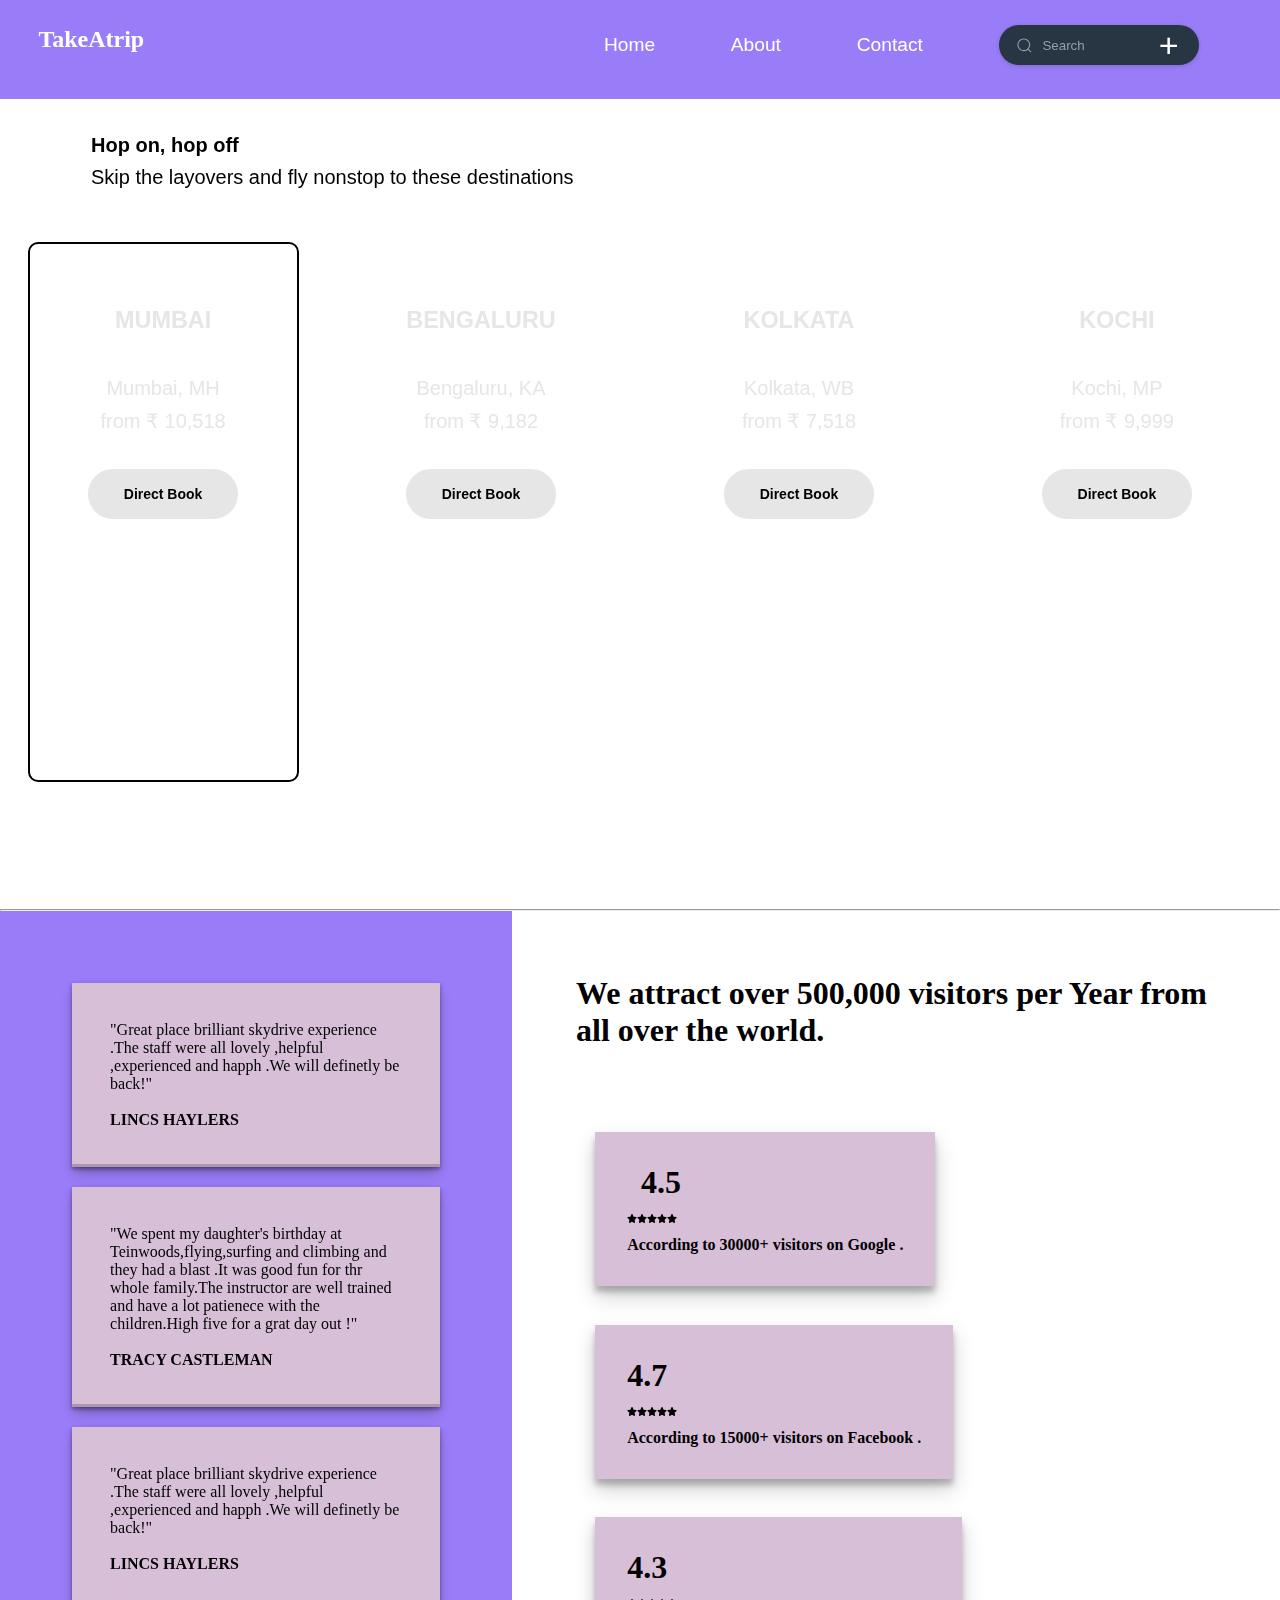
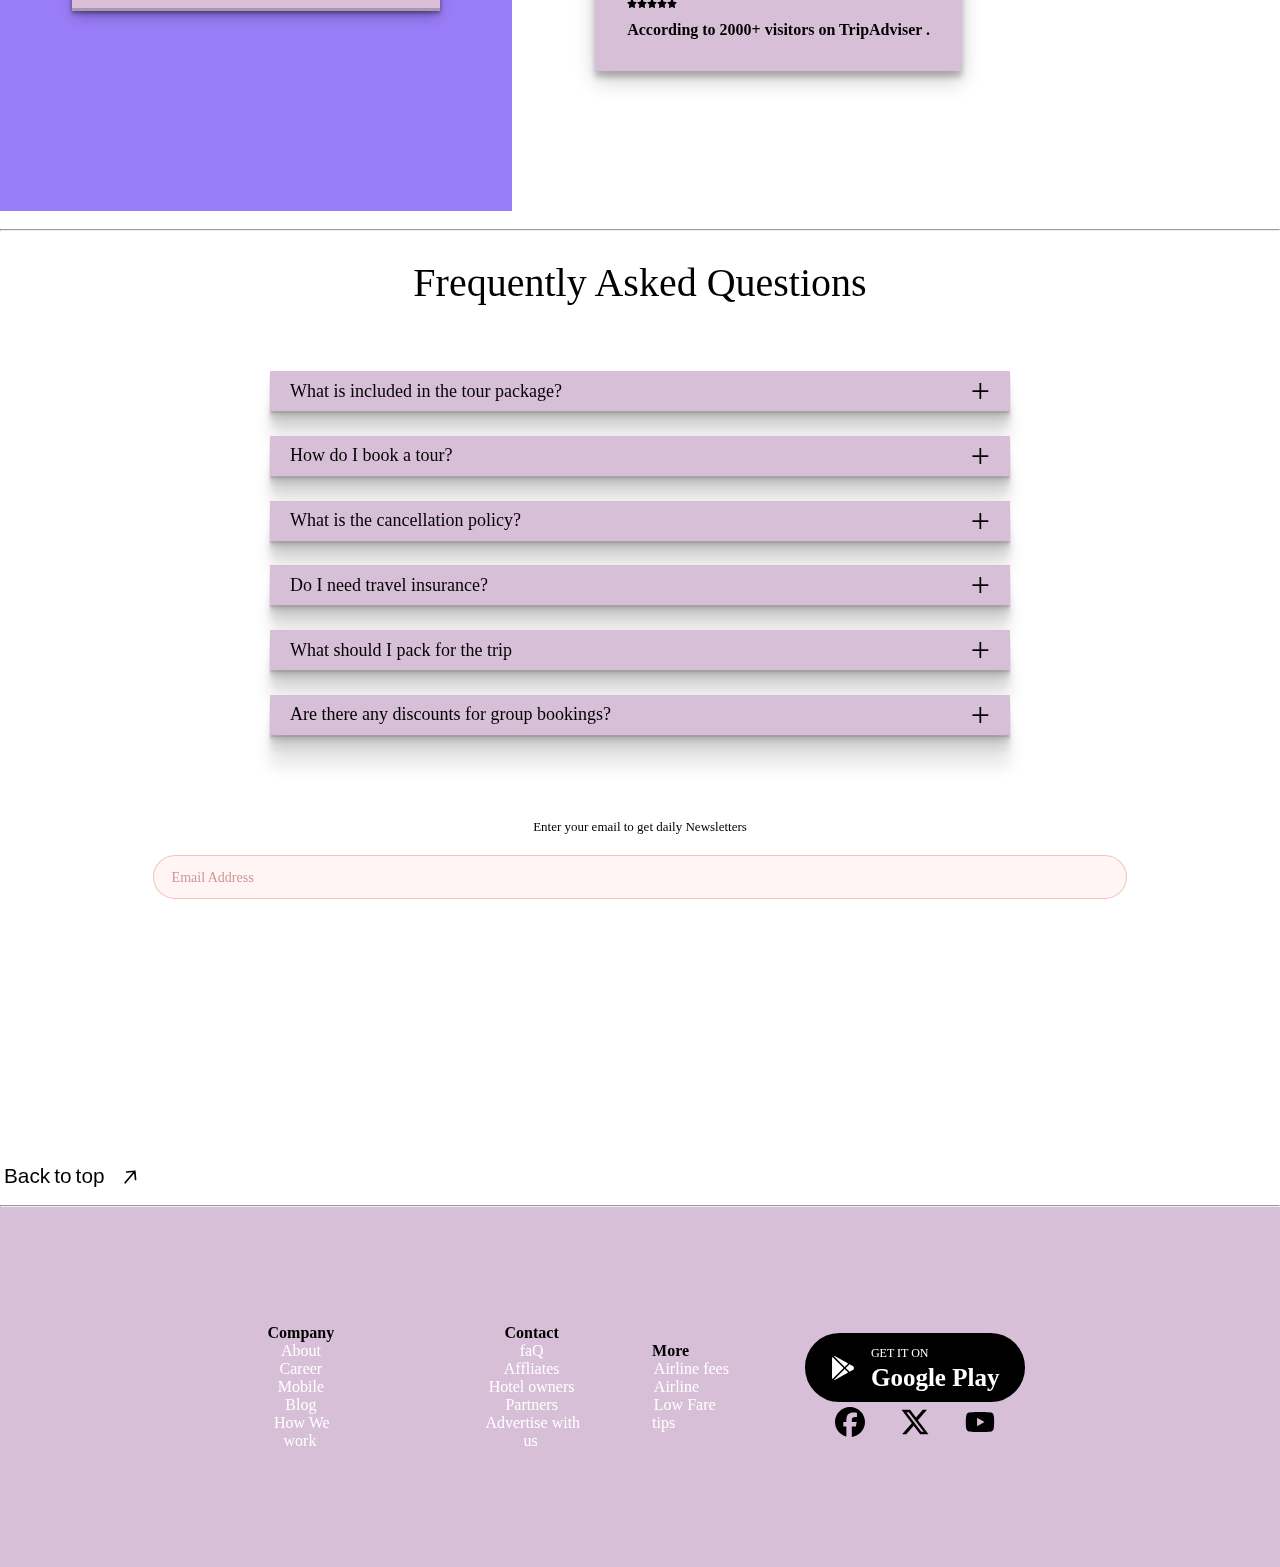
<file: Task 1 /index.html>
<!DOCTYPE html>
<html lang="en">
<head>
    <meta charset="UTF-8">
    <meta name="viewport" content="width=device-width, initial-scale=1.0">
    <title>Landing Page</title>
    <link rel="preconnect" href="https://fonts.googleapis.com">
<link rel="preconnect" href="https://fonts.gstatic.com" crossorigin>
<link href="https://fonts.googleapis.com/css2?family=Playwrite+FR+Moderne:wght@100..400&display=swap" rel="stylesheet">
    <link  rel="stylesheet" href="style.css">
</head>
<body>
    <div id="main">
        <div id="nav">
            <div id="webname">
               TakeAtrip
            </div>
            <div id="icon">
                <ul >
               <li><a class="active" href="#" >Home</a> </li> 
               <li><a href="#" >About </a> </li> 
               <li><a href="#" >Contact</a> </li>
               <li>
                <form class="form">
                    <label for="search">
                        <input class="input" type="text" required="" placeholder="Search " id="search">
                        <div class="fancy-bg"></div>
                        <div class="search">
                            <svg viewBox="0 0 24 24" aria-hidden="true" class="r-14j79pv r-4qtqp9 r-yyyyoo r-1xvli5t r-dnmrzs r-4wgw6l r-f727ji r-bnwqim r-1plcrui r-lrvibr">
                                <g>
                                    <path d="M21.53 20.47l-3.66-3.66C19.195 15.24 20 13.214 20 11c0-4.97-4.03-9-9-9s-9 4.03-9 9 4.03 9 9 9c2.215 0 4.24-.804 5.808-2.13l3.66 3.66c.147.146.34.22.53.22s.385-.073.53-.22c.295-.293.295-.767.002-1.06zM3.5 11c0-4.135 3.365-7.5 7.5-7.5s7.5 3.365 7.5 7.5-3.365 7.5-7.5 7.5-7.5-3.365-7.5-7.5z"></path>
                                </g>
                            </svg>
                        </div>
                        <button class="close-btn" type="reset">
                            <svg xmlns="http://www.w3.org/2000/svg" class="h-5 w-5" viewBox="0 0 20 20" fill="currentColor">
                                <path fill-rule="evenodd" d="M4.293 4.293a1 1 0 011.414 0L10 8.586l4.293-4.293a1 1 0 111.414 1.414L11.414 10l4.293 4.293a1 1 0 01-1.414 1.414L10 11.414l-4.293 4.293a1 1 0 01-1.414-1.414L8.586 10 4.293 5.707a1 1 0 010-1.414z" clip-rule="evenodd"></path>
                            </svg>
                        </button>
                    </label>
                </form>
               </li> 
                </ul>
            </div>
        </div>
         <div id="page1">

            <div class="heading">
                <strong>Hop on, hop off</strong>
                <br> 
                Skip the layovers and fly nonstop to these destinations
            </div>
            <div class="travel_cards" id="travel-cards">
                <div class="cards_pic1" id="card-pic1">
                    <h3>MUMBAI</h3>
                    <br>
                    <p>Mumbai, MH<br>from ₹ 10,518</p>
                        <br>
                        <button class="direct"> Direct Book</button>
                </div>
                <div class="cards_pic2" id="card-pic2">
                    <h3>BENGALURU</h3><br>
                    <p>Bengaluru, KA <br>from ₹ 9,182</p><br>
                        <button class="direct">Direct Book</button>
                </div>
                <div class="cards_pic3" id="card-pic3">
                    <h3>KOLKATA </h3><br><p>Kolkata, WB<br>from ₹ 7,518</p><br>
                        <button class="direct">Direct Book
                        </button>
                </div>
                <div class="cards_pic4" id="card-pic4">
                    <h3>KOCHI</h3>
                    <br>
                    <p>Kochi, MP <br>from ₹ 9,999
                    </p>
                    <br>
                    <button class="direct">Direct Book</button>
                </div>
            </div>
        </div> 
        <hr>
      <div id="page3">
            <div id="opinion">
                <div id="card1">"Great place brilliant skydrive experience .The staff were all lovely ,helpful ,experienced and happh .We will definetly be back!"  
                    <br><br>
                    <strong>LINCS HAYLERS</strong>
                </div>
                <div id="card2">"We spent my daughter's birthday at Teinwoods,flying,surfing and climbing and they had a blast .It was good fun for thr whole family.The instructor are well trained and have a lot patienece with the children.High five for a grat day out !"
                    <br><br>
                    <strong>TRACY CASTLEMAN</strong>
                </div>
                <div id="card3">"Great place brilliant skydrive experience .The staff were all lovely ,helpful ,experienced and happh .We will definetly be back!"  
                    <br><br>
                    <strong>LINCS HAYLERS</strong>
                </div>
            </div>
            <div id="reviews">
                <div id="section1">
                  <h1>
                    We attract over <strong>500,000</strong> visitors per Year from all over the world.
                  </h1>  
                </div>
                <div id="section2">
                    <div id="rate1">
                        <h1 class="heading">4.5</h1>
                        <div id="star">
                            <svg xmlns="http://www.w3.org/2000/svg" viewBox="0 0 576 512"><!--!Font Awesome Free 6.5.2 by @fontawesome - https://fontawesome.com License - https://fontawesome.com/license/free Copyright 2024 Fonticons, Inc.--><path d="M316.9 18C311.6 7 300.4 0 288.1 0s-23.4 7-28.8 18L195 150.3 51.4 171.5c-12 1.8-22 10.2-25.7 21.7s-.7 24.2 7.9 32.7L137.8 329 113.2 474.7c-2 12 3 24.2 12.9 31.3s23 8 33.8 2.3l128.3-68.5 128.3 68.5c10.8 5.7 23.9 4.9 33.8-2.3s14.9-19.3 12.9-31.3L438.5 329 542.7 225.9c8.6-8.5 11.7-21.2 7.9-32.7s-13.7-19.9-25.7-21.7L381.2 150.3 316.9 18z"/></svg>
                            <svg xmlns="http://www.w3.org/2000/svg" viewBox="0 0 576 512"><!--!Font Awesome Free 6.5.2 by @fontawesome - https://fontawesome.com License - https://fontawesome.com/license/free Copyright 2024 Fonticons, Inc.--><path d="M316.9 18C311.6 7 300.4 0 288.1 0s-23.4 7-28.8 18L195 150.3 51.4 171.5c-12 1.8-22 10.2-25.7 21.7s-.7 24.2 7.9 32.7L137.8 329 113.2 474.7c-2 12 3 24.2 12.9 31.3s23 8 33.8 2.3l128.3-68.5 128.3 68.5c10.8 5.7 23.9 4.9 33.8-2.3s14.9-19.3 12.9-31.3L438.5 329 542.7 225.9c8.6-8.5 11.7-21.2 7.9-32.7s-13.7-19.9-25.7-21.7L381.2 150.3 316.9 18z"/></svg>
                            <svg xmlns="http://www.w3.org/2000/svg" viewBox="0 0 576 512"><!--!Font Awesome Free 6.5.2 by @fontawesome - https://fontawesome.com License - https://fontawesome.com/license/free Copyright 2024 Fonticons, Inc.--><path d="M316.9 18C311.6 7 300.4 0 288.1 0s-23.4 7-28.8 18L195 150.3 51.4 171.5c-12 1.8-22 10.2-25.7 21.7s-.7 24.2 7.9 32.7L137.8 329 113.2 474.7c-2 12 3 24.2 12.9 31.3s23 8 33.8 2.3l128.3-68.5 128.3 68.5c10.8 5.7 23.9 4.9 33.8-2.3s14.9-19.3 12.9-31.3L438.5 329 542.7 225.9c8.6-8.5 11.7-21.2 7.9-32.7s-13.7-19.9-25.7-21.7L381.2 150.3 316.9 18z"/></svg>
                            <svg xmlns="http://www.w3.org/2000/svg" viewBox="0 0 576 512"><!--!Font Awesome Free 6.5.2 by @fontawesome - https://fontawesome.com License - https://fontawesome.com/license/free Copyright 2024 Fonticons, Inc.--><path d="M316.9 18C311.6 7 300.4 0 288.1 0s-23.4 7-28.8 18L195 150.3 51.4 171.5c-12 1.8-22 10.2-25.7 21.7s-.7 24.2 7.9 32.7L137.8 329 113.2 474.7c-2 12 3 24.2 12.9 31.3s23 8 33.8 2.3l128.3-68.5 128.3 68.5c10.8 5.7 23.9 4.9 33.8-2.3s14.9-19.3 12.9-31.3L438.5 329 542.7 225.9c8.6-8.5 11.7-21.2 7.9-32.7s-13.7-19.9-25.7-21.7L381.2 150.3 316.9 18z"/></svg>
                            <svg xmlns="http://www.w3.org/2000/svg" viewBox="0 0 576 512"><!--!Font Awesome Free 6.5.2 by @fontawesome - https://fontawesome.com License - https://fontawesome.com/license/free Copyright 2024 Fonticons, Inc.--><path d="M316.9 18C311.6 7 300.4 0 288.1 0s-23.4 7-28.8 18L195 150.3 51.4 171.5c-12 1.8-22 10.2-25.7 21.7s-.7 24.2 7.9 32.7L137.8 329 113.2 474.7c-2 12 3 24.2 12.9 31.3s23 8 33.8 2.3l128.3-68.5 128.3 68.5c10.8 5.7 23.9 4.9 33.8-2.3s14.9-19.3 12.9-31.3L438.5 329 542.7 225.9c8.6-8.5 11.7-21.2 7.9-32.7s-13.7-19.9-25.7-21.7L381.2 150.3 316.9 18z"/></svg>
                        </div>
                        <h4>According to 30000+ visitors on Google .</h4>
                    </div>
                    <div id="rate2">
                        <h1>4.7</h1>
                        <div id="star">
                            <svg xmlns="http://www.w3.org/2000/svg" viewBox="0 0 576 512"><path d="M316.9 18C311.6 7 300.4 0 288.1 0s-23.4 7-28.8 18L195 150.3 51.4 171.5c-12 1.8-22 10.2-25.7 21.7s-.7 24.2 7.9 32.7L137.8 329 113.2 474.7c-2 12 3 24.2 12.9 31.3s23 8 33.8 2.3l128.3-68.5 128.3 68.5c10.8 5.7 23.9 4.9 33.8-2.3s14.9-19.3 12.9-31.3L438.5 329 542.7 225.9c8.6-8.5 11.7-21.2 7.9-32.7s-13.7-19.9-25.7-21.7L381.2 150.3 316.9 18z"/></svg>
                            <svg xmlns="http://www.w3.org/2000/svg" viewBox="0 0 576 512"><path d="M316.9 18C311.6 7 300.4 0 288.1 0s-23.4 7-28.8 18L195 150.3 51.4 171.5c-12 1.8-22 10.2-25.7 21.7s-.7 24.2 7.9 32.7L137.8 329 113.2 474.7c-2 12 3 24.2 12.9 31.3s23 8 33.8 2.3l128.3-68.5 128.3 68.5c10.8 5.7 23.9 4.9 33.8-2.3s14.9-19.3 12.9-31.3L438.5 329 542.7 225.9c8.6-8.5 11.7-21.2 7.9-32.7s-13.7-19.9-25.7-21.7L381.2 150.3 316.9 18z"/></svg>
                            <svg xmlns="http://www.w3.org/2000/svg" viewBox="0 0 576 512"><path d="M316.9 18C311.6 7 300.4 0 288.1 0s-23.4 7-28.8 18L195 150.3 51.4 171.5c-12 1.8-22 10.2-25.7 21.7s-.7 24.2 7.9 32.7L137.8 329 113.2 474.7c-2 12 3 24.2 12.9 31.3s23 8 33.8 2.3l128.3-68.5 128.3 68.5c10.8 5.7 23.9 4.9 33.8-2.3s14.9-19.3 12.9-31.3L438.5 329 542.7 225.9c8.6-8.5 11.7-21.2 7.9-32.7s-13.7-19.9-25.7-21.7L381.2 150.3 316.9 18z"/></svg>
                            <svg xmlns="http://www.w3.org/2000/svg" viewBox="0 0 576 512"><path d="M316.9 18C311.6 7 300.4 0 288.1 0s-23.4 7-28.8 18L195 150.3 51.4 171.5c-12 1.8-22 10.2-25.7 21.7s-.7 24.2 7.9 32.7L137.8 329 113.2 474.7c-2 12 3 24.2 12.9 31.3s23 8 33.8 2.3l128.3-68.5 128.3 68.5c10.8 5.7 23.9 4.9 33.8-2.3s14.9-19.3 12.9-31.3L438.5 329 542.7 225.9c8.6-8.5 11.7-21.2 7.9-32.7s-13.7-19.9-25.7-21.7L381.2 150.3 316.9 18z"/></svg>
                            <svg xmlns="http://www.w3.org/2000/svg" viewBox="0 0 576 512"><path d="M316.9 18C311.6 7 300.4 0 288.1 0s-23.4 7-28.8 18L195 150.3 51.4 171.5c-12 1.8-22 10.2-25.7 21.7s-.7 24.2 7.9 32.7L137.8 329 113.2 474.7c-2 12 3 24.2 12.9 31.3s23 8 33.8 2.3l128.3-68.5 128.3 68.5c10.8 5.7 23.9 4.9 33.8-2.3s14.9-19.3 12.9-31.3L438.5 329 542.7 225.9c8.6-8.5 11.7-21.2 7.9-32.7s-13.7-19.9-25.7-21.7L381.2 150.3 316.9 18z"/></svg>
                        </div>
                        <h4>According to 15000+ visitors on Facebook .</h4>
                    </div>
                    <div id="rate3">
                        <h1>4.3</h1>
                        <div id="star">
                            <svg xmlns="http://www.w3.org/2000/svg" viewBox="0 0 576 512"><path d="M316.9 18C311.6 7 300.4 0 288.1 0s-23.4 7-28.8 18L195 150.3 51.4 171.5c-12 1.8-22 10.2-25.7 21.7s-.7 24.2 7.9 32.7L137.8 329 113.2 474.7c-2 12 3 24.2 12.9 31.3s23 8 33.8 2.3l128.3-68.5 128.3 68.5c10.8 5.7 23.9 4.9 33.8-2.3s14.9-19.3 12.9-31.3L438.5 329 542.7 225.9c8.6-8.5 11.7-21.2 7.9-32.7s-13.7-19.9-25.7-21.7L381.2 150.3 316.9 18z"/></svg>
                            <svg xmlns="http://www.w3.org/2000/svg" viewBox="0 0 576 512"><path d="M316.9 18C311.6 7 300.4 0 288.1 0s-23.4 7-28.8 18L195 150.3 51.4 171.5c-12 1.8-22 10.2-25.7 21.7s-.7 24.2 7.9 32.7L137.8 329 113.2 474.7c-2 12 3 24.2 12.9 31.3s23 8 33.8 2.3l128.3-68.5 128.3 68.5c10.8 5.7 23.9 4.9 33.8-2.3s14.9-19.3 12.9-31.3L438.5 329 542.7 225.9c8.6-8.5 11.7-21.2 7.9-32.7s-13.7-19.9-25.7-21.7L381.2 150.3 316.9 18z"/></svg>
                            <svg xmlns="http://www.w3.org/2000/svg" viewBox="0 0 576 512"><path d="M316.9 18C311.6 7 300.4 0 288.1 0s-23.4 7-28.8 18L195 150.3 51.4 171.5c-12 1.8-22 10.2-25.7 21.7s-.7 24.2 7.9 32.7L137.8 329 113.2 474.7c-2 12 3 24.2 12.9 31.3s23 8 33.8 2.3l128.3-68.5 128.3 68.5c10.8 5.7 23.9 4.9 33.8-2.3s14.9-19.3 12.9-31.3L438.5 329 542.7 225.9c8.6-8.5 11.7-21.2 7.9-32.7s-13.7-19.9-25.7-21.7L381.2 150.3 316.9 18z"/></svg>
                            <svg xmlns="http://www.w3.org/2000/svg" viewBox="0 0 576 512"><path d="M316.9 18C311.6 7 300.4 0 288.1 0s-23.4 7-28.8 18L195 150.3 51.4 171.5c-12 1.8-22 10.2-25.7 21.7s-.7 24.2 7.9 32.7L137.8 329 113.2 474.7c-2 12 3 24.2 12.9 31.3s23 8 33.8 2.3l128.3-68.5 128.3 68.5c10.8 5.7 23.9 4.9 33.8-2.3s14.9-19.3 12.9-31.3L438.5 329 542.7 225.9c8.6-8.5 11.7-21.2 7.9-32.7s-13.7-19.9-25.7-21.7L381.2 150.3 316.9 18z"/></svg>
                            <svg xmlns="http://www.w3.org/2000/svg" viewBox="0 0 576 512"><path d="M316.9 18C311.6 7 300.4 0 288.1 0s-23.4 7-28.8 18L195 150.3 51.4 171.5c-12 1.8-22 10.2-25.7 21.7s-.7 24.2 7.9 32.7L137.8 329 113.2 474.7c-2 12 3 24.2 12.9 31.3s23 8 33.8 2.3l128.3-68.5 128.3 68.5c10.8 5.7 23.9 4.9 33.8-2.3s14.9-19.3 12.9-31.3L438.5 329 542.7 225.9c8.6-8.5 11.7-21.2 7.9-32.7s-13.7-19.9-25.7-21.7L381.2 150.3 316.9 18z"/></svg>
                        </div>
                        <h4>According to 2000+ visitors on TripAdviser .</h4>
                    </div>
              </div>
        </div>
    </div>
    <br>
    <hr>
    <br>
    <div id="page4">
        <div class="faq">
            <h1><strong>Frequently Asked Questions</strong></h1>
            <ul class="accord">
            <li>
            <input type="radio" name="accord" id="first">
            <label for="first">What is included in the tour package?</label>
            <div class="content">
            <p>
                Our tour packages typically include accommodations, meals, guided tours, transportation between destinations, and entrance fees to various attractions. Specific inclusions may vary depending on the package, so please refer to the detailed itinerary for exact details.
            </p>
            </div>
            </li>
            <li>
            <input type="radio" name="accord" id="Second">
            <label for="Second">How do I book a tour?</label>
            <div class="content">
            <p>
                Booking a tour is easy! You can browse our available tours on the website, select your preferred package, and click on the "Book Now" button. You will be prompted to fill in your details and make a payment. Once your booking is confirmed, you will receive a confirmation email with all the necessary information.
            </p>
            </div>
            </li>
            <li>
            <input type="radio" name="accord" id="third">
            <label for="third">What is the cancellation policy?</label>
            <div class="content">
            <p>
                Our cancellation policy varies depending on the tour package and the time of cancellation. Generally, cancellations made 30 days prior to the departure date may receive a full refund, while cancellations made closer to the departure date may incur a fee. Please refer to our Terms and Conditions page for detailed information.
            </p>
            </div>
            </li>
            <li><input type="radio" name="accord" id="fourth">
            <label for="fourth"> Do I need travel insurance?</label>
            <div class="content">
            <p>
                Yes, we highly recommend purchasing travel insurance to protect yourself against unforeseen circumstances such as trip cancellations, medical emergencies, and lost luggage. Travel insurance can provide peace of mind and financial protection during your trip.
            </p>
            </div>
            </li>
            <li><input type="radio" name="accord" id="fifth">
            <label for="fifth">What should I pack for the trip</label>
            <div class="content">
            <p>
             The items you should pack depend on the destination and the time of year. Generally, we recommend packing comfortable clothing, sturdy walking shoes, a hat, sunscreen, a reusable water bottle, and any personal medications you may need. A detailed packing list will be provided to you once your booking is confirmed

            </p>
            </div>
            </li>
            <li><input type="radio" name="accord" id="six">
            <label for="six">Are there any discounts for group bookings?</label>
            <div class="content">
            <p>Yes, we offer discounts for group bookings! If you are traveling with a group of 10 or more people, please contact our customer service team for more details on the available discounts and special offers.
            </p>
            </div>
            </li>
            </ul>
            <small>
            Enter your email to get daily Newsletters
            </small>
            <form class="email-signup">
                <input type="email" id="email-id" name="email-id" class="input__email" placeholder="Email Address" required="Yes">
                  </div>
            </form>
            </div>
            <a href="#page1">
            <button id="butt">
                <div class="text">
                  <span>Back</span>
                  <span>to</span>
                  <span>top</span>
                </div>
                <div class="clone">
                  <span>Back</span>
                  <span>to</span>
                  <span>top</span>
                </div>
                <svg
                  stroke-width="2"
                  stroke="currentColor"
                  viewBox="0 0 24 24"
                  fill="none"
                  class="h-6 w-6"
                  xmlns="http://www.w3.org/2000/svg"
                  width="20px"
                >
                  <path
                    d="M14 5l7 7m0 0l-7 7m7-7H3"
                    stroke-linejoin="round"
                    stroke-linecap="round"
                  ></path>
                </svg>
              </button>
              </a>
            
            <hr>
        
        <footer>
            <div class="company" id="company">
                <ul>
                    <h4>Company</h4>
                    <li><a href="#">About</a></li>
                    <li><a href="#">Career</a></li>
                    <li><a href="#">Mobile</a></li>
                    <li><a href="#">Blog</a></li>
                    <li><a href="#">How We work</a></li>
                  </ul>
                  </div>
                  <div class="contact">
                  <ul>
                    <h4>Contact</h4>
                    <li><a href="#">faQ</a></li>
                    <li><a href="#">Affliates</a></li>
                    <li><a href="#">Hotel owners</a></li>
                    <li><a href="#">Partners</a></li>
                    <li><a href="#">Advertise with us</a></li>
                  </ul>
                </div>
                  <div class="More">
                  <ul>
                    <h4>More</h4>
                    <li><a href="#">Airline fees</a></li>
                    <li><a href="#">Airline</a></li>
                    <li><a href="#">Low Fare tips</a></li>
                  </ul>
                </div>
                <div class="last">
                <div class="app">
                    <a class="playstore-button" href="#">
                        <svg xmlns="http://www.w3.org/2000/svg" fill="currentColor" class="icon" viewBox="0 0 512 512">
                          <path d="M99.617 8.057a50.191 50.191 0 00-38.815-6.713l230.932 230.933 74.846-74.846L99.617 8.057zM32.139 20.116c-6.441 8.563-10.148 19.077-10.148 30.199v411.358c0 11.123 3.708 21.636 10.148 30.199l235.877-235.877L32.139 20.116zM464.261 212.087l-67.266-37.637-81.544 81.544 81.548 81.548 67.273-37.64c16.117-9.03 25.738-25.442 25.738-43.908s-9.621-34.877-25.749-43.907zM291.733 279.711L60.815 510.629c3.786.891 7.639 1.371 11.492 1.371a50.275 50.275 0 0027.31-8.07l266.965-149.372-74.849-74.847z"></path>
                        </svg>
                        <span class="texts">
                          <span class="text-1">GET IT ON</span>
                          <span class="text-2">Google Play</span>
                        </span>
                      </a>
                </div>
                <div class="socialmedia">
                    <svg xmlns="http://www.w3.org/2000/svg" viewBox="0 0 512 512"><!--!Font Awesome Free 6.5.2 by @fontawesome - https://fontawesome.com License - https://fontawesome.com/license/free Copyright 2024 Fonticons, Inc.--><path d="M512 256C512 114.6 397.4 0 256 0S0 114.6 0 256C0 376 82.7 476.8 194.2 504.5V334.2H141.4V256h52.8V222.3c0-87.1 39.4-127.5 125-127.5c16.2 0 44.2 3.2 55.7 6.4V172c-6-.6-16.5-1-29.6-1c-42 0-58.2 15.9-58.2 57.2V256h83.6l-14.4 78.2H287V510.1C413.8 494.8 512 386.9 512 256h0z"/></svg>

                    <svg xmlns="http://www.w3.org/2000/svg" viewBox="0 0 512 512"><!--!Font Awesome Free 6.5.2 by @fontawesome - https://fontawesome.com License - https://fontawesome.com/license/free Copyright 2024 Fonticons, Inc.--><path d="M389.2 48h70.6L305.6 224.2 487 464H345L233.7 318.6 106.5 464H35.8L200.7 275.5 26.8 48H172.4L272.9 180.9 389.2 48zM364.4 421.8h39.1L151.1 88h-42L364.4 421.8z"/></svg>

                    <svg xmlns="http://www.w3.org/2000/svg" viewBox="0 0 576 512"><!--!Font Awesome Free 6.5.2 by @fontawesome - https://fontawesome.com License - https://fontawesome.com/license/free Copyright 2024 Fonticons, Inc.--><path d="M549.7 124.1c-6.3-23.7-24.8-42.3-48.3-48.6C458.8 64 288 64 288 64S117.2 64 74.6 75.5c-23.5 6.3-42 24.9-48.3 48.6-11.4 42.9-11.4 132.3-11.4 132.3s0 89.4 11.4 132.3c6.3 23.7 24.8 41.5 48.3 47.8C117.2 448 288 448 288 448s170.8 0 213.4-11.5c23.5-6.3 42-24.2 48.3-47.8 11.4-42.9 11.4-132.3 11.4-132.3s0-89.4-11.4-132.3zm-317.5 213.5V175.2l142.7 81.2-142.7 81.2z"/></svg>
                </div>
            </div>
            </div>
            </footer>
        </div>
    </div>
</body>
</html>
</file>
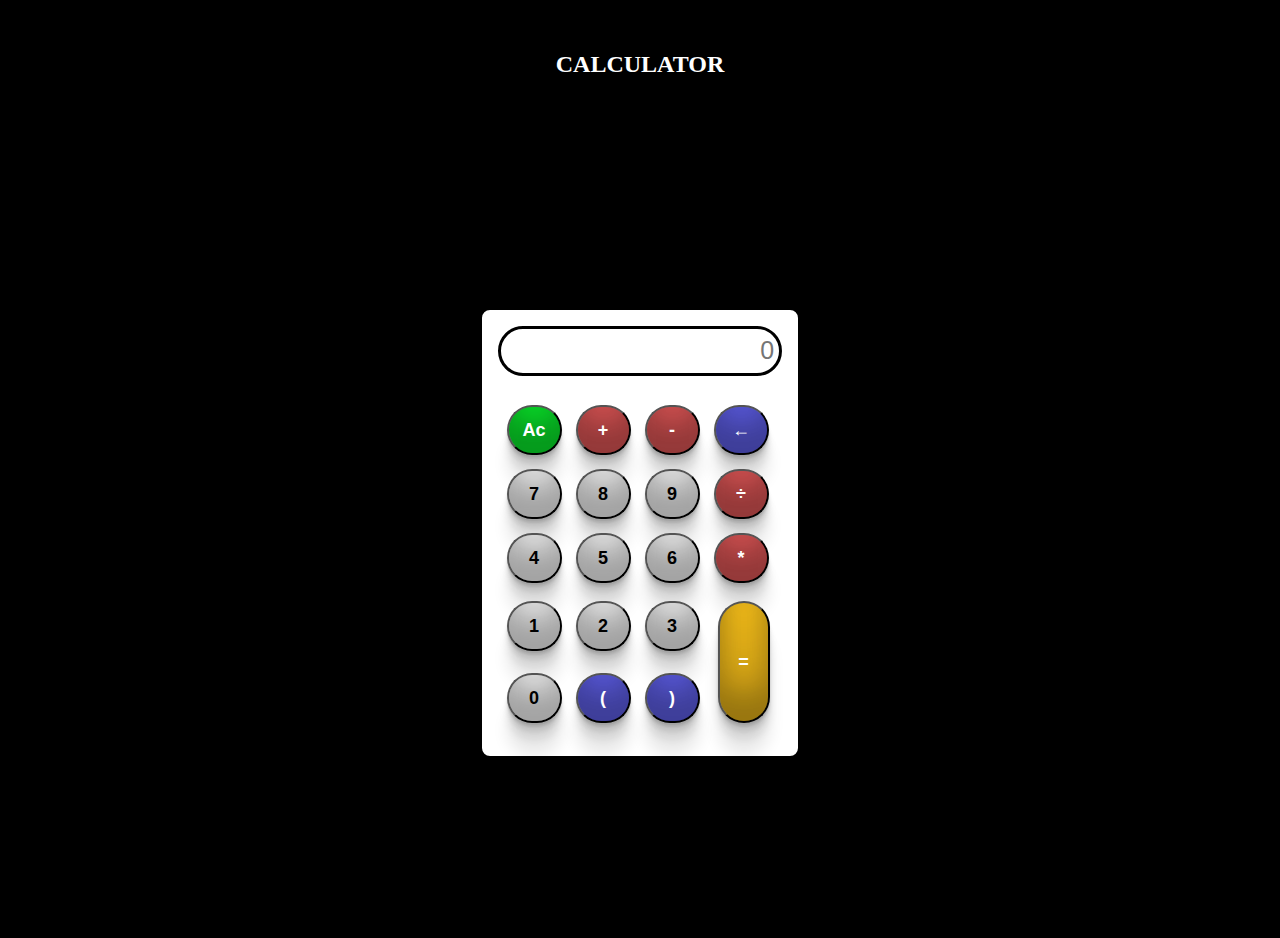
<file: Task 2/index.html>
<!DOCTYPE html>
<html lang="en">
<head>
    <meta charset="UTF-8">
    <meta name="viewport" content="width=device-width, initial-scale=1.0">
    <title>DCalculator </title>
    <style>
        *{
            margin: 0;
            padding: 0;
            box-sizing: border-box;
            transition: all 0.3s ease;

        }
        body{
            height:100vh;
            width:100%;
        }


        #toggle{
            width:100%;
            height:10%;
            float:left;
            padding: 5%;
            background-color: black;
            display:flex;
            align-items:center;
            justify-content: center;
        }
        #toggle h2 {
            color:white ;
        }
        #main{
            width:100%;
            height:90%;
            display:flex;
            align-items:center;
            justify-content: center;
            background-color: black;
            

        }



     /* Toggle Switch */

     /* switch settings 👇 */
.ui-switch{
    top:10%;
    left:15%;

}
.ui-switch {
  /* switch */
  --switch-bg: rgb(135, 150, 165);
  --switch-width: 48px;
  --switch-height: 20px;
  /* circle */
  --circle-diameter: 32px;
  --circle-bg: rgb(0, 56, 146);
  --circle-inset: calc((var(--circle-diameter) - var(--switch-height)) / 2);
}

.ui-switch input {
  display: none;
}

.slider {
  -webkit-appearance: none;
  -moz-appearance: none;
  appearance: none;
  width: var(--switch-width);
  height: var(--switch-height);
  background: var(--switch-bg);
  border-radius: 999px;
  position: relative;
  cursor: pointer;
}

.slider .circle {
  top: calc(var(--circle-inset) * -1);
  left: 0;
  width: var(--circle-diameter);
  height: var(--circle-diameter);
  position: absolute;
  background: var(--circle-bg);
  border-radius: inherit;
  background-image: url("[data-uri]");
  background-repeat: no-repeat;
  background-position: center center;
  -webkit-transition: left 150ms cubic-bezier(0.4, 0, 0.2, 1) 0ms, -webkit-transform 150ms cubic-bezier(0.4, 0, 0.2, 1) 0ms;
  -o-transition: left 150ms cubic-bezier(0.4, 0, 0.2, 1) 0ms, transform 150ms cubic-bezier(0.4, 0, 0.2, 1) 0ms;
  transition: left 150ms cubic-bezier(0.4, 0, 0.2, 1) 0ms, transform 150ms cubic-bezier(0.4, 0, 0.2, 1) 0ms, -webkit-transform 150ms cubic-bezier(0.4, 0, 0.2, 1) 0ms;
  display: -webkit-box;
  display: -ms-flexbox;
  display: flex;
  -webkit-box-align: center;
  -ms-flex-align: center;
  align-items: center;
  -webkit-box-pack: center;
  -ms-flex-pack: center;
  justify-content: center;
  box-shadow: 0px 2px 1px -1px rgba(0,0,0,0.2), 0px 1px 1px 0px rgba(0,0,0,0.14), 0px 1px 3px 0px rgba(0,0,0,0.12);
  ;
}

.slider .circle::before {
  content: "";
  position: absolute;
  width: 100%;
  height: 100%;
  background: rgba(255, 255, 255, 0.75);
  border-radius: inherit;
  -webkit-transition: all 500ms;
  -o-transition: all 500ms;
  transition: all 500ms;
  opacity: 0;
}

/* actions */

.ui-switch input:checked+.slider .circle {
  left: calc(100% - var(--circle-diameter));
  background-image: url("[data-uri]");


}


.ui-switch input:active+.slider .circle::before {
  -webkit-transition: 0s;
  -o-transition: 0s;
  transition: 0s;
  opacity: 1;
  width: 0;
  height: 0;
}




        #container{
            height:450px;
            width:320px;
            border: 2px solid black;
            border-radius: 10px;
            align-items: center;
            overflow: hidden;
            background-color: white ;
            box-shadow: rgba(0, 0, 0, 0.56) 0px 22px 70px 4px;
        }
        
        input{
            height:50px;
            width:90%;
            padding:5px;
            text-align: right;
            margin:5%;
            border:3px solid black;
            margin-bottom:2%;
            border-radius: 30px;
            background-color:white;
            font-size: 25px;
            font-weight: 500;
            overflow: scroll;
        }
        input::placeholder{
            font-weight: 500;
        }


        button{
            font-size: large;
            font-weight: 700;
            background-color: white;
            box-shadow: rgba(0, 0, 0, 0.17) 0px -23px 25px 0px inset, rgba(0, 0, 0, 0.15) 0px -36px 30px 0px inset, rgba(0, 0, 0, 0.1) 0px -79px 40px 0px inset, rgba(0, 0, 0, 0.06) 0px 2px 1px, rgba(0, 0, 0, 0.09) 0px 4px 2px, rgba(0, 0, 0, 0.09) 0px 8px 4px, rgba(0, 0, 0, 0.09) 0px 16px 8px, rgba(0, 0, 0, 0.09) 0px 32px 16px;
        }
        button:hover{
            scale:1.2;
        }

        table{
            margin:5px;
            padding:10px;
            display :flex;
            align-items: center;
            justify-content: center;
            font-weight: 500;
            
        }
        .number {
            width:55px;
            height:50px;
            border-radius: 35px;
            align-items: center;
            justify-content: center;
            margin:6px;
        }
        .operator  {
            width:55px;
            height:50px;
            border-radius: 35px;
            align-items: center;
            justify-content: center;
            margin:6px;
        }

        #clear{
            background-color: rgb(10, 241, 45);
            color:white;
        }
        #add{
            background-color: rgb(232, 90, 90);
            color: white ;
        }

        #subtract{
            background-color: rgb(232, 90, 90);
            color: white ;
        }

        #divide {
            background-color:rgb(232, 90, 90);
            color: white ;
        }

        #multiply{
            background-color: rgb(232, 90, 90);
            color: white ;
        }

        #backspace{
            background-color: rgb(98, 98, 240);
            color :white;

        }




        #equal{
            width:52px;
            height: 122px;
            border-radius:30px;
            margin:10px;
            background-color: rgb(240, 186, 26);
            color:white;
        }


        #bracket {
            background-color: rgb(98, 98, 240);
            color :white;
        }
        
        #bracket {
            background-color: rgb(98, 98, 240);
            color :white;
        }
        /* Dark theme */





    </style>
</head> 
<body>
    <div id="toggle">
        
          <h2>CALCULATOR</h2>

    </div>
    <div id="main">  

          

    <div id="container">    
        <input class="display" type="text" placeholder="0" name="display" >
        <table>

            <tr>
                <td><button class="operator" id="clear" value=" ">Ac</button></td>
                <td><button class="operator" id="add" value="+">+</button></td>
                <td><button class="operator" id="subtract" value = "-">-</button></td>
                <td><button class="operator" id="backspace">&larr;</button></td>
            </tr>
            <tr>
                <td><button class="number" id="7" value="7">7</button></td>
                <td><button class="number" id="8" value="8">8</button></td>
                <td><button class="number" id="9" value ="9">9</button></td>
                <td><button class="operator" id="divide">&divide;</button></td>
            </tr>
            <tr>
                <td><button class="number" id="4" value="4">4</button></td>
                <td><button class="number" id="5" value="5">5</button></td>
                <td><button class="number" id="6" value="6">6</button></td>
                <td><button class="operator" id="multiply">*</button></td>
            </tr>
            <tr>
                <td><button class="number" id="1" value="1">1</button></td>
                <td><button class="number" id="2" value="2">2</button></td>
                <td><button class="number" id="3" value="3">3</button></td>
                <td rowspan="2"><button class="number" id="equal" value="=">=</button></td>
            </tr>
            <tr>
                <td><button class="number" id="0" value="'0">0</button></td>
                <td><button class="operator" id="bracket" value="(">(</button></td>
                <td ><button class="operator" id="bracket" value=")">)</button></td>
            </tr>
        </table>
    </div>

</div>
<script>

    let  string ="";
    const display = document.querySelector(".display");
    const  buttons = document.querySelectorAll("button");

    buttons.forEach(button => {
        //When a button is clicked, the event listener function is triggered.
        button.addEventListener('click' , (e)=>{
            
            //Retrieves the text inside the clicked button.
            let buttonText = e.target.innerText;

            if (buttonText === 'Ac'){
                string="";

            }
            else if (buttonText === '←'){
                string = string.slice(0,-1);
            }
            else if(buttonText === '=') {
                try {
                    string= eval(string.replace('*','*').replace('÷','/')).toString();
                } catch {
                    if (string.length >= 15){
                        string="MAX LIMIT EXCCED";
                    }
                    else{
                        string="Error";
                    }
                }

            }
            else{
                //For all other buttons, appends the button's text to string.
                string += buttonText;

            }
            //  display.value = string;-
            display.value = string;
        });
    });

</script>
</body>
</html>
</file>
<file: Task 1 /style.css>
*{
    margin:0;
    padding:0;
    box-sizing:border-box;
    transition: all 0.3s ease;
}
html,body{
    width:100%;
    height:100%;
    font-family : montserret;
}
#main{
    width:100%;
    height:100%;
}
div #nav{
    height:11vh;
    width:100%;
    background-color: rgb(153, 124, 247);;
    display:flex;
    align-items :center;
    justify-content: space-between;
}
#webname{
   
  font-family: "Roboto Slab", serif;
  font-optical-sizing: auto;
  font-style: normal;
  font-size: x-large;
    width:50%;
    height: 100%;
    padding-left:3% ;
    padding-top: 2%;
    color:white ;
  font-weight:bold
}

#icon{
    background-color: black;
    width: 100%;
    height: 100%;
    margin-bottom: 2%;
    margin-left: 10%;
    align-items: center;
    justify-content: center;
        font-family: "Bebas Neue", sans-serif;
        font-weight: 300;
        font-style: normal;
      font-size: larger;
      color:white;
    background-color: rgb(153, 124, 247);;
    float:right;

}
a {
  text-decoration:none;
  color:white;
}
#icon ul {
    list-style-type: none;
    display: flex;
    justify-content: center;
    align-items: center;
    color:white;

}
#icon li{
    margin:2%;
    padding:3%;
}

#icon ul li a:hover{
  background-color:white;
  color:black;
  padding :30%;
  margin:2%;
  
    outline: none;
    cursor: pointer;
    width: 150px;
    height: 50px;

    background: white;
    border-radius: 30px;
    border: 2px solid white;
    transition: all 0.2s ease;
    font-family: "Source Sans Pro", sans-serif;
    font-size: 14px;
    font-weight: 600;
    color:black;

    text-shadow: 0 1px #fff;
}

/* search */

/* this is a recreation of twitter search in css */
.form {
  --input-text-color: #fff;
  --input-bg-color: #283542;
  --focus-input-bg-color: transparent;
  --text-color: #949faa;
  --active-color: #1b9bee;
  --width-of-input: 200px;
  --inline-padding-of-input: 1.2em;
  --gap: 0.9rem;
}
/* form style */
.form {
  font-size: 0.9rem;
  display: flex;
  gap: 0.5rem;
  align-items: center;
  width: var(--width-of-input);
  position: relative;
  isolation: isolate;
}
/* a fancy bg for showing background and border when focus. */
.fancy-bg {
  position: absolute;
  width: 100%;
  inset: 0;
  background: var(--input-bg-color);
  border-radius: 30px;
  height: 100%;
  z-index: -1;
  pointer-events: none;
  box-shadow: rgba(0, 0, 0, 0.16) 0px 1px 4px;
}
/* label styling */
label {
  width: 100%;
  padding: 0.8em;
  height: 40px;
  padding-inline: var(--inline-padding-of-input);
  display: flex;
  align-items: center;
}

.search,.close-btn {
  position: absolute;
}
/* styling search-icon */
.search {
  fill: var(--text-color);
  left: var(--inline-padding-of-input);
}
/* svg -- size */
svg {
  width: 17px;
  display: block;
}
/* styling of close button */
.close-btn {
  border: none;
  right: var(--inline-padding-of-input);
  box-sizing: border-box;
  display: flex;
  align-items: center;
  justify-content: center;
  color: #fff;
  padding: 0.1em;
  width: 20px;
  height: 20px;
  border-radius: 50%;
  background: var(--active-color);
  opacity: 0;
  visibility: hidden;
}
/* styling of input */
.input {
  color: var(--input-text-color);
  width: 100%;
  margin-inline: min(2em,calc(var(--inline-padding-of-input) + var(--gap)));
  background: none;
  border: none;
}

.input:focus {
  outline: none;
}

.input::placeholder {
  color: var(--text-color)
}
/* input background change in focus */
.input:focus ~ .fancy-bg {
  border: 1px solid var(--active-color);
  background: var(--focus-input-bg-color);
}
/* search icon color change in focus */
.input:focus ~ .search {
  fill: var(--active-color);
}
/* showing close button when typing */
.input:valid ~ .close-btn {
  opacity: 1;
  visibility: visible;
}
/* this is for the default background in input,when selecting autofill options -- you can remove this code if you do not want to override the browser style.  */
input:-webkit-autofill,
input:-webkit-autofill:hover,
input:-webkit-autofill:focus,
input:-webkit-autofill:active {
  -webkit-transition: "color 9999s ease-out, background-color 9999s ease-out";
  -webkit-transition-delay: 9999s;
}
.active:active{
  background-color:thistle;
  color:white ;
  padding :10%;
  margin:2%;
  border-radius: 5%;
}

#page1{
    width:100%;
    height: 90vh;
    margin:0;
    justify-content: center;
    align-items: center;
    display:flex;

}

  #page1 {
    font: 1em/1.618 Inter, sans-serif;
    background-color: white ;
    display: block;
    align-items: center;
    justify-content: center;
    font-size:20px;
    height: 90vh;
    padding: 30px;
    margin: 0;

    color: #224;

  }

  .travel_cards {
    width:100%;
    padding: 2%;
   
    display: flex;
    align-items: center;
    justify-content: center;
    color:white;
  

  }
  .heading{
    margin-left: 5%;
    color:black;
  }
  .cards_pic1{
    width:30%;
    height:60vh;
 
    margin:2%;
    border: 2px solid black;
    border-radius:10px;
    background-image: url(https://images.unsplash.com/photo-1582217900003-2b19c0e3a7d0?w=500&auto=format&fit=crop&q=60&ixlib=rb-4.0.3&ixid=M3wxMjA3fDB8MHxzZWFyY2h8MzB8fG11bWJhaXxlbnwwfHwwfHx8MA%3D%3D);
    object-fit: cover;
    filter:brightness(90%);
    text-align: center;
    padding: 5%;
    

  }
  .cards_pic2{
    width:30%;
    height:60vh;

    margin:2%;
    border: 2px solid transparent;
    border-radius:10px;
    background-image: url(https://images.unsplash.com/photo-1561202450-21ccc6fbd210?w=500&auto=format&fit=crop&q=60&ixlib=rb-4.0.3&ixid=M3wxMjA3fDB8MHxzZWFyY2h8NTR8fGluZGlhfGVufDB8fDB8fHww);
    object-fit: cover;
    filter:brightness(90%);
    text-align: center;
    padding: 5%;
   

  }
  .cards_pic3{
    width:30%;
    height:60vh;
 
    margin:2%;
    border: 2px solid transparent;
    border-radius:10px;
    background-image: url(https://images.unsplash.com/photo-1592906316365-1471e916de11?w=500&auto=format&fit=crop&q=60&ixlib=rb-4.0.3&ixid=M3wxMjA3fDB8MHxzZWFyY2h8MjR8fGtvbGthdGF8ZW58MHx8MHx8fDA%3D);
    object-fit: cover;
    filter:brightness(90%);
    text-align: center;
    padding: 5%;

  }
  .cards_pic4{
    width:30%;
    height:60vh;
   
    margin:2%;
    border: 2px solid transparent;
    border-radius:10px;
    background-image:url(https://images.unsplash.com/photo-1550780740-828b14c1925a?w=500&auto=format&fit=crop&q=60&ixlib=rb-4.0.3&ixid=M3wxMjA3fDB8MHxzZWFyY2h8NTR8fHJhamFzdGhhbnxlbnwwfHwwfHx8MA%3D%3D);
    object-fit: cover;
    filter:brightness(90%);
    text-align: center;
    padding: 5%;

  }
  .direct {
    display: flex;
    align-items: center;
    justify-content: center;
    outline: none;
    cursor: pointer;
    width: 150px;
    height: 50px;
    background: white;
    border-radius: 30px;
    border: 2px solid white;
    transition: all 0.2s ease;
    font-family: "Source Sans Pro", sans-serif;
    font-size: 14px;
    font-weight: 600;
    color:black;
    text-shadow: 0 1px #fff;
  }
  .direct:hover{
  transform:scale(1.1);
  }  
  .button {
    position: relative;
    padding: 10px 22px;
    width:40%;
    border-radius: 6px;
    border: none;
    color: #fff;
    cursor: pointer;
    background-color: #7d2ae8;
    transition: all 0.2s ease;
  }
  
  .button:active {
    transform: scale(0.96);
  }
  
  .button:before,
  .button:after {
    position: absolute;
    content: "";
    width: 20%;
    left: 50%;
    height: 100%;
    transform: translateX(-50%);
    z-index: -1000;
    background-repeat: no-repeat;
    
  }
  
  .button:hover:before {
    top: -70%;
    background-image: radial-gradient(circle, #7d2ae8 20%, transparent 20%),
      radial-gradient(circle, transparent 20%, #7d2ae8 20%, transparent 30%),
      radial-gradient(circle, #7d2ae8 20%, transparent 20%),
      radial-gradient(circle, #7d2ae8 20%, transparent 20%),
      radial-gradient(circle, transparent 10%, #7d2ae8 15%, transparent 20%),
      radial-gradient(circle, #7d2ae8 20%, transparent 20%),
      radial-gradient(circle, #7d2ae8 20%, transparent 20%),
      radial-gradient(circle, #7d2ae8 20%, transparent 20%),
      radial-gradient(circle, #7d2ae8 20%, transparent 20%);
    background-size: 10% 10%, 20% 20%, 15% 15%, 20% 20%, 18% 18%, 10% 10%, 15% 15%,
      10% 10%, 18% 18%;
    background-position: 50% 120%;
    animation: greentopBubbles 0.6s ease;
  }
  
  @keyframes greentopBubbles {
    0% {
      background-position: 5% 90%, 10% 90%, 10% 90%, 15% 90%, 25% 90%, 25% 90%,
        40% 90%, 55% 90%, 70% 90%;
    }
  
    50% {
      background-position: 0% 80%, 0% 20%, 10% 40%, 20% 0%, 30% 30%, 22% 50%,
        50% 50%, 65% 20%, 90% 30%;
    }
  
    100% {
      background-position: 0% 70%, 0% 10%, 10% 30%, 20% -10%, 30% 20%, 22% 40%,
        50% 40%, 65% 10%, 90% 20%;
      background-size: 0% 0%, 0% 0%, 0% 0%, 0% 0%, 0% 0%, 0% 0%;
    }
  }
  
  .button:hover::after {
    bottom: -70%;
    background-image: radial-gradient(circle, #7d2ae8 20%, transparent 20%),
      radial-gradient(circle, #7d2ae8 20%, transparent 20%),
      radial-gradient(circle, transparent 10%, #7d2ae8 15%, transparent 20%),
      radial-gradient(circle, #7d2ae8 20%, transparent 20%),
      radial-gradient(circle, #7d2ae8 20%, transparent 20%),
      radial-gradient(circle, #7d2ae8 20%, transparent 20%),
      radial-gradient(circle, #7d2ae8 20%, transparent 20%);
    background-size: 15% 15%, 20% 20%, 18% 18%, 20% 20%, 15% 15%, 20% 20%, 18% 18%;
    background-position: 50% 0%;
    animation: greenbottomBubbles 0.6s ease;
  }
  
  @keyframes greenbottomBubbles {
    0% {
      background-position: 10% -10%, 30% 10%, 55% -10%, 70% -10%, 85% -10%,
        70% -10%, 70% 0%;
    }
  
    50% {
      background-position: 0% 80%, 20% 80%, 45% 60%, 60% 100%, 75% 70%, 95% 60%,
        105% 0%;
    }
  
    100% {
      background-position: 0% 90%, 20% 90%, 45% 70%, 60% 110%, 75% 80%, 95% 70%,
        110% 10%;
      background-size: 0% 0%, 0% 0%, 0% 0%, 0% 0%, 0% 0%, 0% 0%;
    }
  }
  .card {
    max-width: 300px;
    min-height: 200px;
    display: flex;
    background-color:thistle;
    flex-direction: column;
    justify-content: space-between;
    margin:2%;
    max-width: 500px;
    height: 300px;
    padding: 35px;
    border: 1px solid rgba(255, 255, 255, .25);
    border-radius: 20px;
    background-color: rgba(255, 255, 255, 0.45);
    box-shadow: 0 0 10px 1px rgba(0, 0, 0, 0.25);
  
    backdrop-filter: blur(15px);
  }
  
  .card-footer {
    font-size: 0.65em;
    color: #446;
  } 

#page3{
    width:100%;
    height:100vh;
    display: flex;
}

#opinion{
    width:40%;
    height:100%;
    
    padding:5%;
    background-color: rgb(153, 124, 247);
    justify-content: space-evenly;
    align-items: center;
    overflow: scroll;
    overflow-y: scroll; /* Add the ability to scroll */
  -ms-overflow-style: none;  /* IE and Edge */
  scrollbar-width: none;
}

#opinion #card1 {
    margin: 2%;
    padding: 10%;
    margin-bottom: 5%;
    flex-wrap: wrap;
    color:black;
    background-color: thistle;
    box-shadow: rgba(0, 0, 0, 0.4) 0px 2px 4px, rgba(0, 0, 0, 0.3) 0px 7px 13px -3px, rgba(0, 0, 0, 0.2) 0px -3px 0px inset;
}

#opinion #card1  :hover{
  scale :1.2;
  font-size: larger;
  flex-wrap: wrap;
  color:black;
  
}

#opinion #card2 {
    margin: 2%;
    padding: 10%;
    margin-bottom: 5%;
    overflow: hidden;
    flex-wrap: wrap;
    color:black;
    background-color: thistle;
    box-shadow: rgba(0, 0, 0, 0.4) 0px 2px 4px, rgba(0, 0, 0, 0.3) 0px 7px 13px -3px, rgba(0, 0, 0, 0.2) 0px -3px 0px inset;
}

#opinion #card2  :hover{
  scale :1.2;
  font-size: larger;
  flex-wrap: wrap;
  color:black;
  
}


#opinion #card3 {
    margin: 2%;
    padding: 10%;
    margin-bottom: 5%;
    flex-wrap: wrap;
    color:black;
    background-color: thistle;
    box-shadow: rgba(0, 0, 0, 0.4) 0px 2px 4px, rgba(0, 0, 0, 0.3) 0px 7px 13px -3px, rgba(0, 0, 0, 0.2) 0px -3px 0px inset;
}

#opinion #card3  :hover{
  scale :1.2;
  font-size: larger;
  flex-wrap: wrap;
  color:black;
  
}


#reviews{
    width:60%;
    height:100%;
    
    padding:5%;
    background-color: white;
}

#section1{
    margin-bottom: 10%;
    
}

#section2{
   display:flex; 
   flex-wrap: wrap;
   justify-content: space-between;
   
}

  
#rate1 {
    margin:3%; 
    padding:5%;
    background-color: thistle;
    box-shadow: rgba(0, 0, 0, 0.19) 0px 10px 20px, rgba(0, 0, 0, 0.23) 0px 6px 6px;
}



#rate2 {
    margin:3%;
    padding:5%;
    background-color: thistle; 
    box-shadow: rgba(0, 0, 0, 0.19) 0px 10px 20px, rgba(0, 0, 0, 0.23) 0px 6px 6px;
}



#rate3 {
    margin:3%; 
    padding:5%;
    background-color: thistle;
    box-shadow: rgba(0, 0, 0, 0.19) 0px 10px 20px, rgba(0, 0, 0, 0.23) 0px 6px 6px;
}


#star{
    display:flex;
    width: 50px;
    height:35px;
    
}

#page4{
    width: 100%;
    height:100vh;
    color:black;
}


.faq{padding: 10px 12%;
    text-align: center;
    font-size:18px;
    }
    .faq strong{
    font-weight: 400;
    font-size:40px;
    }
    .accord{
    margin:60px auto;
    width:100%;
    max-width: 750px;
    }
    .accord li{
    list-style: none;
    width:100%;
    padding:5px;
    }
    .accord li label{
    display:flex;
    align-items:center;
    padding:20px;
    font-size:18px;
    font-weight:500;
    background:thistle;
    margin-bottom:2%;
    cursor:pointer;
    position:relative;
    box-shadow: rgba(0, 0, 0, 0.09) 0px 2px 1px, rgba(0, 0, 0, 0.09) 0px 4px 2px, rgba(0, 0, 0, 0.09) 0px 8px 4px, rgba(0, 0, 0, 0.09) 0px 16px 8px, rgba(0, 0, 0, 0.09) 0px 32px 16px;
}
   
    label::after{
    content:'+';
    font-size:34px;
    position:absolute;
    right:20px;
    }
    input[type="radio"]{
    display: none;
    }
    .accord .content{
    background: thistle;
    text-align:  justify;
    padding:0 30px;
    max-height:0;
    overflow:scroll;
    overflow-y: scroll; /* Add the ability to scroll */
    -ms-overflow-style: none;  /* IE and Edge */
    scrollbar-width: none;
    transition: max-height 0.5s, padding 0.5s;
    box-shadow: rgba(0, 0, 0, 0.09) 0px 2px 1px, rgba(0, 0, 0, 0.09) 0px 4px 2px, rgba(0, 0, 0, 0.09) 0px 8px 4px, rgba(0, 0, 0, 0.09) 0px 16px 8px, rgba(0, 0, 0, 0.09) 0px 32px 16px;

    }
    .accord input[type='radio']:checked + label +.content{
    max-height:600;
    padding:30px 20px;
    }
    .accord input[type='radio']:checked + label::after{
    transform:rotate(135deg);
    }
    .faq .email-signup{
    max-width:1000px;
    margin:20px auto 60px;
    }
    .faq small{
    font-size: 13px;
    }
    .row:nth-child(2), .row:nth-child(4){
    display: flex;
    flex-wrap: wrap;
    }

form {
    display: flex;
}
/* Email*/
/* Email */
.input__email {
    width: 100%;
    padding: 12px 18px;
    font-size: 16px;
    font-family: inherit;
    box-shadow: 0 0 0 1px #f8bfbf;
    border: none;
    border-radius: 25px;
    background-color: #fff5f5;
    transition: all .3s;
  }
  
  .input__email::placeholder {
    color: #ce9797;
    font-size: 14px;
  }
  
  .input__email:focus {
    outline: none;
    box-shadow: 0 0 10px 1px #ee8c8c;
    border: none;
    transition: all .3s;
  }
  
  #butt {
    width: 140px;
    height: 56px;
    overflow: hidden;
    border: none;
    color: #fff;
    background: none;
    position: relative;
    padding-bottom: 2em;
    cursor: pointer;
    align-items: center;
    justify-content: center;
    color: black;
  }
  
  #butt > div,
  #butt > svg {
    position: absolute;
    width: 100%;
    height: 100%;
    display: flex;
  }
  
  #butt:before {
    content: "";
    position: absolute;
    height: 2px;
    bottom: 0;
    left: 0;
    width: 100%;
    transform: scaleX(0);
    transform-origin: bottom right;
    background: currentColor;
    transition: transform 0.25s ease-out;
  }
  
  #butt:hover:before {
    transform: scaleX(1);
    transform-origin: bottom left;
  }
  
  #butt .clone > *,
  #butt .text > * {
    opacity: 1;
    font-size: 1.3rem;
    transition: 0.2s;
    margin-left: 4px;
  }
  
  #butt .clone > * {
    transform: translateY(60px);
  }
  
#butt:hover .clone > * {
    opacity: 1;
    transform: translateY(0px);
    transition: all 0.2s cubic-bezier(0.215, 0.61, 0.355, 1) 0s;
  }
  
  #butt:hover .text > * {
    opacity: 1;
    transform: translateY(-60px);
    transition: all 0.2s cubic-bezier(0.215, 0.61, 0.355, 1) 0s;
  }
  
  #butt:hover .clone > :nth-child(1) {
    transition-delay: 0.15s;
  }
  
  #butt:hover .clone > :nth-child(2) {
    transition-delay: 0.2s;
  }
  
  #butt:hover .clone > :nth-child(3) {
    transition-delay: 0.25s;
  }
  
  #butt:hover .clone > :nth-child(4) {
    transition-delay: 0.3s;
  }
  /* icon style and hover */
  #butt svg {
    width: 20px;
    right: 0;
    top: 50%;
    transform: translateY(-50%) rotate(-50deg);
    transition: 0.2s ease-out;
  }
  
  #butt:hover svg {
    transform: translateY(-50%) rotate(-90deg);
  }
  


      
footer{
        width:100%;
        height:40vh;
        background: thistle;  
        color:black;
        display: flex;
        align-items: center;
        justify-content: space-evenly;
        justify-content: center;
        
       
    }
footer ul{
  list-style-type: none;
  color:black;
}
footer ul li a {
  color:white;
  margin:2%;
}

.company{
  color:black;
  font-size: medium;
  font-weight: 400;
  text-align: center;
   margin:5%;
   
}

.contact{
  color:black;
  font-size: medium;
  font-weight: 400;
  text-align: center;
   margin:5%;
}
.more{
  color:black;
  font-size: medium;
  font-weight: 400;
  text-align: center;
   margin:5%;
}
    .playstore-button {
      display: inline-flex;
      align-items: center;
      justify-content: center;
      border: 2px solid #000;
      border-radius: 9999px;
      background-color: rgba(0, 0, 0, 1);
      padding: 0.625rem 1.5rem;
      text-align: center;
      color: rgba(255, 255, 255, 1);
      outline: 0;
      transition: all  .2s ease;
      text-decoration: none;
    }
    
    .playstore-button:hover {
      background-color: transparent;
      color: rgba(0, 0, 0, 1);
    }
    
    .icon {
      height: 1.5rem;
      width: 1.5rem;
    }
    
    .texts {
      margin-left: 1rem;
      display: flex;
      flex-direction: column;
      align-items: flex-start;
      line-height: 1;
    }
    
    .text-1 {
      margin-bottom: 0.25rem;
      font-size: 0.75rem;
      line-height: 1rem;
    }
    
    .text-2 {
      font-weight: 600;
    }


    .last{
      margin: 5%;
      display: block;
      text-align: center;
      font-size:25px;

    }

    .socialmedia{
      display: flex;
      justify-content: space-evenly;
      align-items: center;
      
    }

    .socialmedia svg{
      margin:2%;

      width: 30px;
      height:30px;
    }
/* responsive */

@media only screen and (max-width: 600px) {
  #icon{

  }
  #page1{
    display:block;
  }
  #page3{
    display:block;
  }
  #page3 #opinion {
    width:100%;
    display: flex;
    height:40%;

  }
  #page3 #opinion #card1{
    max-height: 35vh;
    padding: 2%;
    align-items: center;
    justify-content: space-between;
  }
  #page3 #opinion #card2{
    max-height: 35;
    padding: 2%;
    align-items: center;
    justify-content: space-between;
  }
  #page3 #opinion #card3{
    max-height: 35vh;
    padding: 2%;
    align-items: center;
    justify-content: center;
  }
  #page3 #reviews {
    width:100%;
    height:60%;
    display: block;
  }
  #page3 #reviews #section2{
    font-size:30px;
    display: flex;

  }
 #page3 #reviews #section2 #rate1{
  width :32%;
  height:40%;
 }

 #page3 #reviews #section2 #rate2{
  width :32%;
  height:40%;
 }

 #page3 #reviews #section2 #rate3{
  width :32%;
  height:40%;
 }

  #page3 #reviews #section2 #rate1 #h1 {
    font-size:15px;
  }
  #page3 #reviews #section2 #rate1 #h4 {
    font-size:10px;
  }
}
</file>
